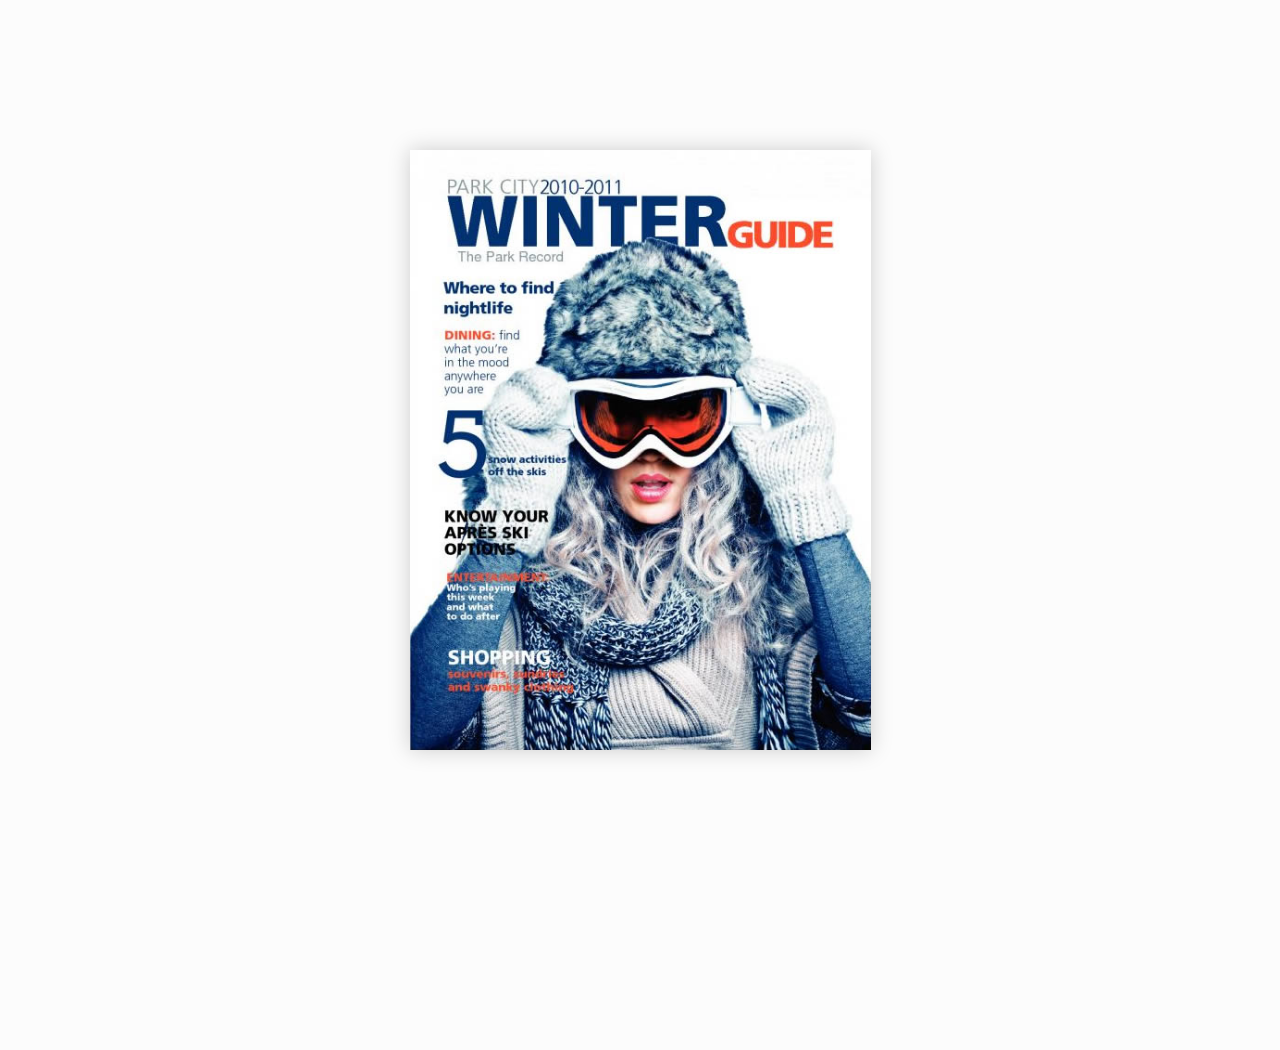
<file: WebFile/css/5396f77366f55-turnjs4/turnjs4/samples/basic/index.html>
<!doctype html>
<!--[if lt IE 7 ]> <html lang="en" class="ie6"> <![endif]-->
<!--[if IE 7 ]>    <html lang="en" class="ie7"> <![endif]-->
<!--[if IE 8 ]>    <html lang="en" class="ie8"> <![endif]-->
<!--[if IE 9 ]>    <html lang="en" class="ie9"> <![endif]-->
<!--[if !IE]><!--> <html lang="en"> <!--<![endif]-->
<head>
<meta name="viewport" content="width = 1050, user-scalable = no" />
<script type="text/javascript" src="../../extras/jquery.min.1.7.js"></script>
<script type="text/javascript" src="../../extras/modernizr.2.5.3.min.js"></script>
</head>
<body>

<div class="flipbook-viewport">
	<div class="container">
		<div class="flipbook">
			<div style="background-image:url(pages/1.jpg)"></div>
			<div style="background-image:url(pages/2.jpg)"></div>
			<div style="background-image:url(pages/3.jpg)"></div>
			<div style="background-image:url(pages/4.jpg)"></div>
			<div style="background-image:url(pages/5.jpg)"></div>
			<div style="background-image:url(pages/6.jpg)"></div>
			<div style="background-image:url(pages/7.jpg)"></div>
			<div style="background-image:url(pages/8.jpg)"></div>
			<div style="background-image:url(pages/9.jpg)"></div>
			<div style="background-image:url(pages/10.jpg)"></div>
			<div style="background-image:url(pages/11.jpg)"></div>
			<div style="background-image:url(pages/12.jpg)"></div>
		</div>
	</div>
</div>


<script type="text/javascript">

function loadApp() {

	// Create the flipbook

	$('.flipbook').turn({
			// Width

			width:922,
			
			// Height

			height:600,

			// Elevation

			elevation: 50,
			
			// Enable gradients

			gradients: true,
			
			// Auto center this flipbook

			autoCenter: true

	});
}

// Load the HTML4 version if there's not CSS transform

yepnope({
	test : Modernizr.csstransforms,
	yep: ['../../lib/turn.js'],
	nope: ['../../lib/turn.html4.min.js'],
	both: ['css/basic.css'],
	complete: loadApp
});

</script>

</body>
</html>
</file>
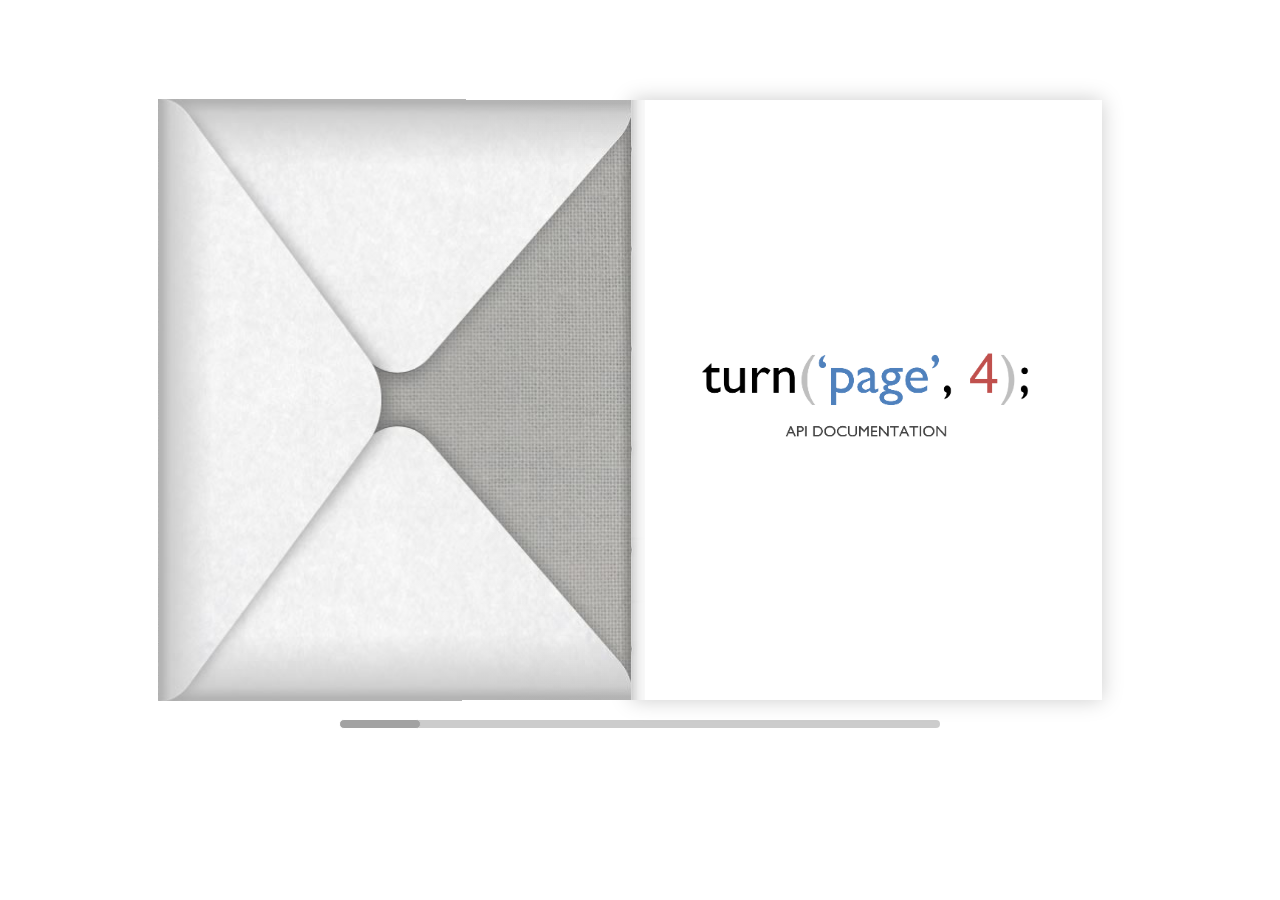
<file: WebFile/css/5396f77366f55-turnjs4/turnjs4/samples/docs/index.html>
<!doctype html>
<!--[if lt IE 7 ]> <html lang="en" class="ie6"> <![endif]-->
<!--[if IE 7 ]>    <html lang="en" class="ie7"> <![endif]-->
<!--[if IE 8 ]>    <html lang="en" class="ie8"> <![endif]-->
<!--[if IE 9 ]>    <html lang="en" class="ie9"> <![endif]-->
<!--[if !IE]><!--> <html lang="en"> <!--<![endif]-->
<head>
<script type="text/javascript" src="../../extras/jquery.min.1.7.js"></script>
<script type="text/javascript" src="../../extras/jquery-ui-1.8.20.custom.min.js"></script>
<script type="text/javascript" src="../../extras/jquery.mousewheel.min.js"></script>
<script type="text/javascript" src="../../extras/modernizr.2.5.3.min.js"></script>
<script type="text/javascript" src="../../lib/hash.js"></script>

</head>
<body>

<div id="canvas">
	<div id="book-zoom">
		<div class="sample-docs">
			<div ignore="1" class="tabs"><div class="left">  </div> <div class="right"> </div></div>
			<div class="hard"></div>
			<div class="hard"></div>
			<div class="hard p29"></div>
			<div class="hard p30"></div>
		</div>
	</div>


	<div id="slider-bar" class="turnjs-slider">
		<div id="slider"></div>
	</div>
</div>


<script type="text/javascript">

function loadApp() {

	var flipbook = $('.sample-docs');

	// Check if the CSS was already loaded
	
	if (flipbook.width()==0 || flipbook.height()==0) {
		setTimeout(loadApp, 10);
		return;
	}

	// Mousewheel

	$('#book-zoom').mousewheel(function(event, delta, deltaX, deltaY) {

		var data = $(this).data(),
			step = 30,
			flipbook = $('.sample-docs'),
			actualPos = $('#slider').slider('value')*step;

		if (typeof(data.scrollX)==='undefined') {
			data.scrollX = actualPos;
			data.scrollPage = flipbook.turn('page');
		}

		data.scrollX = Math.min($( "#slider" ).slider('option', 'max')*step,
			Math.max(0, data.scrollX + deltaX));

		var actualView = Math.round(data.scrollX/step),
			page = Math.min(flipbook.turn('pages'), Math.max(1, actualView*2 - 2));

		if ($.inArray(data.scrollPage, flipbook.turn('view', page))==-1) {
			data.scrollPage = page;
			flipbook.turn('page', page);
		}

		if (data.scrollTimer)
			clearInterval(data.scrollTimer);
		
		data.scrollTimer = setTimeout(function(){
			data.scrollX = undefined;
			data.scrollPage = undefined;
			data.scrollTimer = undefined;
		}, 1000);

	});

	// Slider

	$( "#slider" ).slider({
		min: 1,
		max: 100,

		start: function(event, ui) {
			if (!window._thumbPreview) {
				_thumbPreview = $('<div />', {'class': 'thumbnail'}).html('<div></div>');
				setPreview(ui.value);
				_thumbPreview.appendTo($(ui.handle));
			} else
				setPreview(ui.value);

			moveBar(false);
		},

		slide: function(event, ui) {
			setPreview(ui.value);
		},

		stop: function() {
			if (window._thumbPreview)
				_thumbPreview.removeClass('show');
			
			$('.sample-docs').turn('page', Math.max(1, $(this).slider('value')*2 - 2));
		}
	});


	// URIs
	
	Hash.on('^page\/([0-9]*)$', {
		yep: function(path, parts) {
			var page = parts[1];

			if (page!==undefined) {
				if ($('.sample-docs').turn('is'))
					$('.sample-docs').turn('page', page);
			}

		},
		nop: function(path) {

			if ($('.sample-docs').turn('is'))
				$('.sample-docs').turn('page', 1);
		}
	});

	// Arrows

	$(document).keydown(function(e){

		var previous = 37, next = 39;

		switch (e.keyCode) {
			case previous:

				$('.sample-docs').turn('previous');

			break;
			case next:
				
				$('.sample-docs').turn('next');

			break;
		}

	});

	// Create the flipbook

	flipbook.turn({
		elevation: 50,
		acceleration: false,
		gradients: true,
		autoCenter: true,
		duration: 1000,
		pages: 30,
		when: {

		turning: function(e, page, view) {
			
			var book = $(this),
			currentPage = book.turn('page'),
			pages = book.turn('pages');
				
			if (currentPage>3 && currentPage<pages-3) {
				if (page==1) {
					book.turn('page', 2).turn('stop').turn('page', page);
					e.preventDefault();
					return;
				} else if (page==pages) {
					book.turn('page', pages-1).turn('stop').turn('page', page);
					e.preventDefault();
					return;
				}
			} else if (page>3 && page<pages-3) {
				if (currentPage==1) {
					book.turn('page', 2).turn('stop').turn('page', page);
					e.preventDefault();
					return;
				} else if (currentPage==pages) {
					book.turn('page', pages-1).turn('stop').turn('page', page);
					e.preventDefault();
					return;
				}
			}

			Hash.go('page/'+page).update();

			if (page==1 || page==pages)
				$('.sample-docs .tabs').hide();
			

		},

		turned: function(e, page, view) {

			var book = $(this);

			$('#slider').slider('value', getViewNumber(book, page));

			if (page!=1 && page!=book.turn('pages'))
				$('.sample-docs .tabs').fadeIn(500);
			else
				$('.sample-docs .tabs').hide();

			book.turn('center');
			updateTabs();

		},

		start: function(e, pageObj) {
	
			moveBar(true);

		},

		end: function(e, pageObj) {
		
			var book = $(this);

			setTimeout(function() {
				$('#slider').slider('value', getViewNumber(book));
			}, 1);

			moveBar(false);

		},

		missing: function (e, pages) {

			for (var i = 0; i < pages.length; i++)
				addPage(pages[i], $(this));

		}
	}
	}). turn('page', 2);


	$('#slider').slider('option', 'max', numberOfViews(flipbook));

	flipbook.addClass('animated');


	// Show canvas

	$('#canvas').css({visibility: 'visible'});
}

// Hide canvas

$('#canvas').css({visibility: 'hidden'});

yepnope({
	test: Modernizr.csstransforms,
	yep: ['../../lib/turn.min.js', 'css/jquery.ui.css'],
	nope: ['../../lib/turn.html4.min.js', 'css/jquery.ui.html4.css'],
	both: ['css/docs.css', 'js/docs.js'],
	complete: loadApp
});

</script>

</body>
</html>
</file>
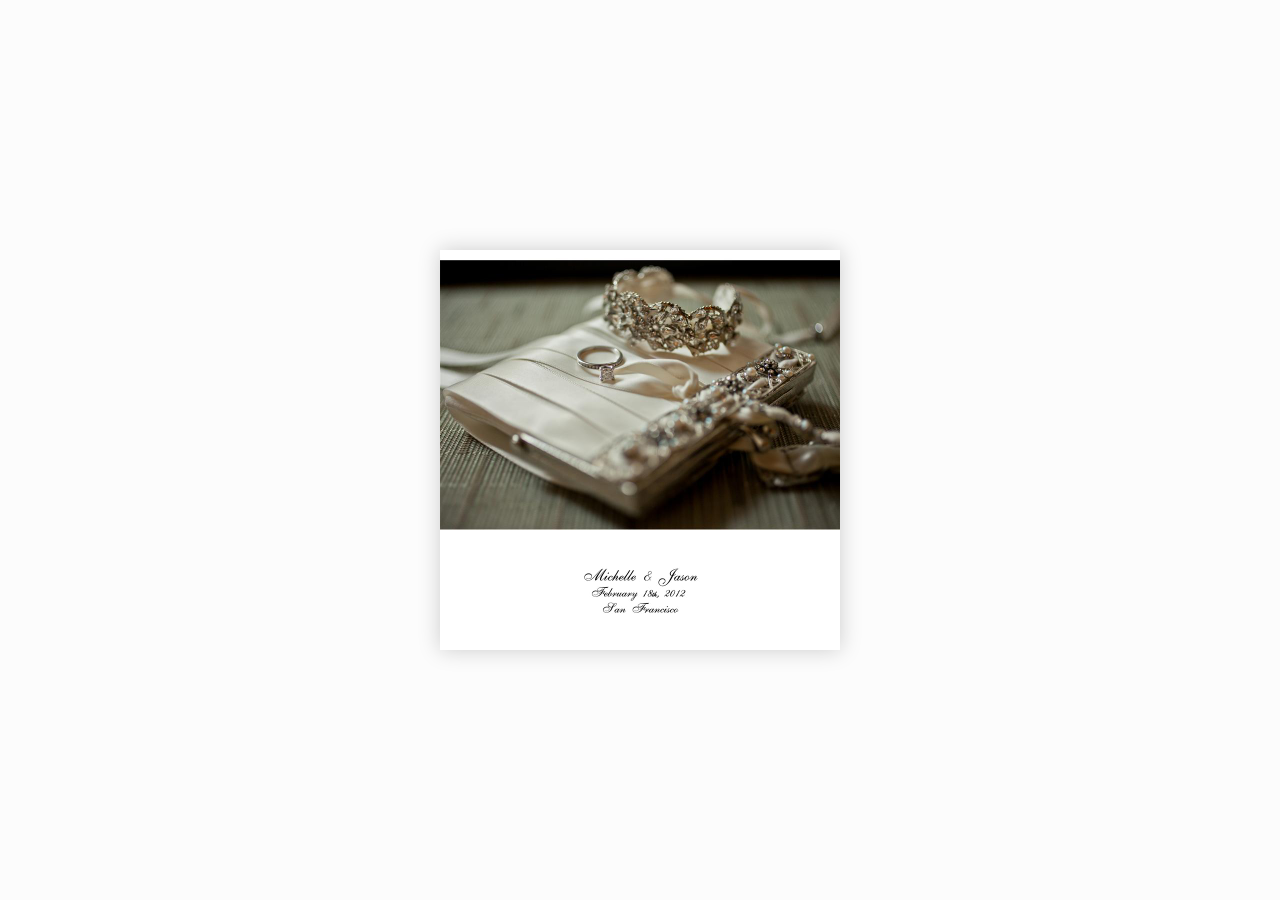
<file: WebFile/css/5396f77366f55-turnjs4/turnjs4/samples/double-page/index.html>
<!doctype html>
<!--[if lt IE 7 ]> <html lang="en" class="ie6"> <![endif]-->
<!--[if IE 7 ]>    <html lang="en" class="ie7"> <![endif]-->
<!--[if IE 8 ]>    <html lang="en" class="ie8"> <![endif]-->
<!--[if IE 9 ]>    <html lang="en" class="ie9"> <![endif]-->
<!--[if !IE]><!--> <html lang="en"> <!--<![endif]-->
<head>
<meta name="viewport" content="width = 1050, user-scalable = no" />
<script type="text/javascript" src="../../extras/jquery.min.1.7.js"></script>
<script type="text/javascript" src="../../extras/modernizr.2.5.3.min.js"></script>
</head>
<body>

<div class="flipbook-viewport">
	<div class="container">
		<div class="flipbook">
			<div class="page" style="background-image:url(pages/1.jpg)"></div>
			<div class="double" style="background-image:url(pages/2.jpg)"></div>
			<div class="double" style="background-image:url(pages/3.jpg)"></div>
			<div class="double" style="background-image:url(pages/4.jpg)"></div>
			<div class="double" style="background-image:url(pages/5.jpg)"></div>
			<div class="double" style="background-image:url(pages/6.jpg)"></div>
			<div class="page" style="background-image:url(pages/7.jpg)"></div>
		</div>
	</div>
</div>


<script type="text/javascript">

function loadApp() {

	var flipbook = $('.flipbook');

 	// Check if the CSS was already loaded
	
	if (flipbook.width()==0 || flipbook.height()==0) {
		setTimeout(loadApp, 10);
		return;
	}

	$('.flipbook .double').scissor();

	// Create the flipbook

	$('.flipbook').turn({
			// Elevation

			elevation: 50,
			
			// Enable gradients

			gradients: true,
			
			// Auto center this flipbook

			autoCenter: true

	});
}

// Load the HTML4 version if there's not CSS transform

yepnope({
	test : Modernizr.csstransforms,
	yep: ['../../lib/turn.min.js'],
	nope: ['../../lib/turn.html4.min.js'],
	both: ['../../lib/scissor.min.js', 'css/double-page.css'],
	complete: loadApp
});

</script>

</body>
</html>
</file>
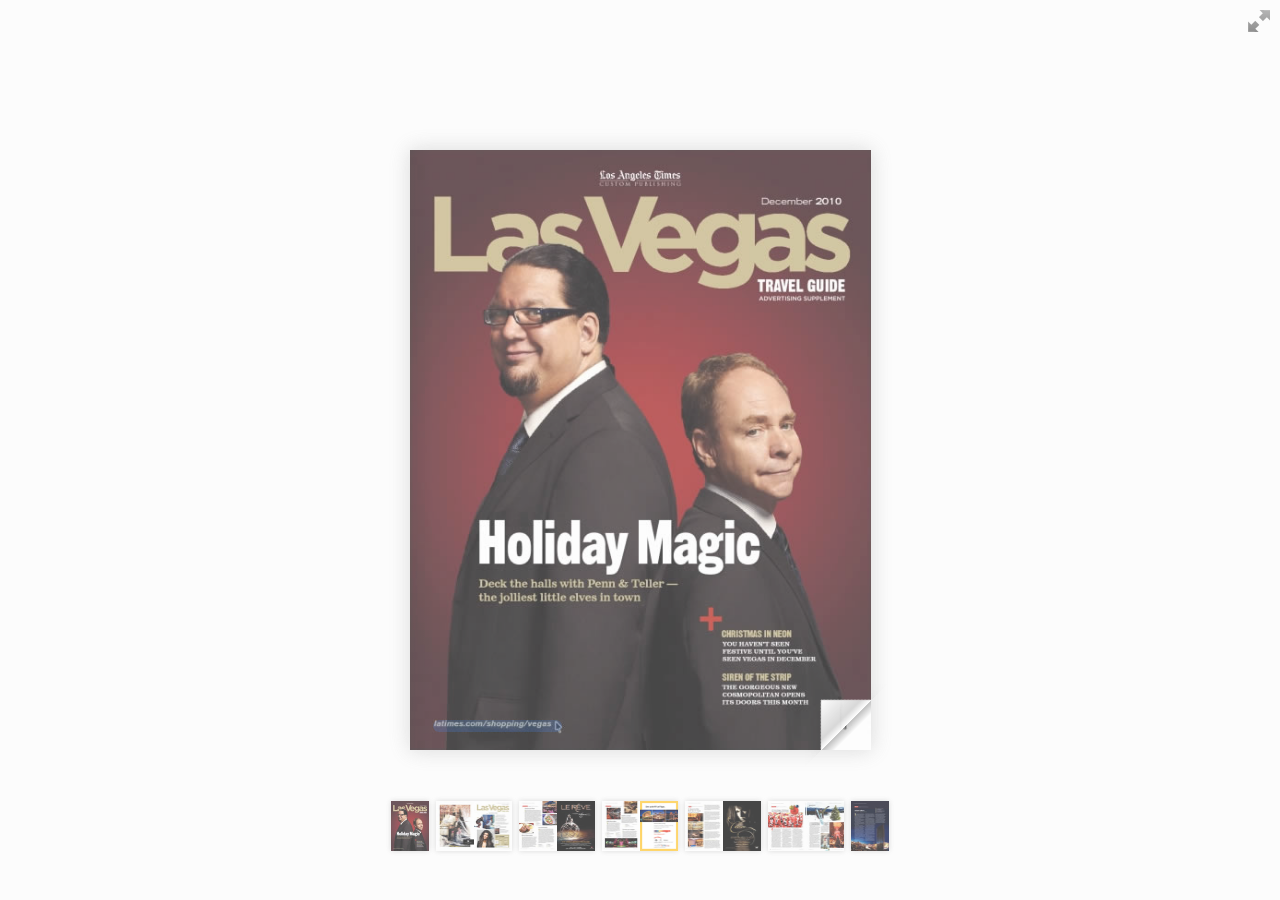
<file: WebFile/css/5396f77366f55-turnjs4/turnjs4/samples/magazine/index.html>
<!doctype html>
<!--[if lt IE 7 ]> <html lang="en" class="ie6"> <![endif]-->
<!--[if IE 7 ]>    <html lang="en" class="ie7"> <![endif]-->
<!--[if IE 8 ]>    <html lang="en" class="ie8"> <![endif]-->
<!--[if IE 9 ]>    <html lang="en" class="ie9"> <![endif]-->
<!--[if !IE]><!--> <html lang="en"> <!--<![endif]-->
<head>
<title>Using turn.js and the new zoom feature</title>
<meta name="viewport" content="width = 1050, user-scalable = no" />
<script type="text/javascript" src="../../extras/jquery.min.1.7.js"></script>
<script type="text/javascript" src="../../extras/modernizr.2.5.3.min.js"></script>
<script type="text/javascript" src="../../lib/hash.js"></script>

</head>
<body>

<div id="canvas">

<div class="zoom-icon zoom-icon-in"></div>

<div class="magazine-viewport">
	<div class="container">
		<div class="magazine">
			<!-- Next button -->
			<div ignore="1" class="next-button"></div>
			<!-- Previous button -->
			<div ignore="1" class="previous-button"></div>
		</div>
	</div>
</div>

<!-- Thumbnails -->
<div class="thumbnails">
	<div>
		<ul>
			<li class="i">
				<img src="pages/1-thumb.jpg" width="76" height="100" class="page-1">
				<span>1</span>
			</li>
			<li class="d">
				<img src="pages/2-thumb.jpg" width="76" height="100" class="page-2">
				<img src="pages/3-thumb.jpg" width="76" height="100" class="page-3">
				<span>2-3</span>
			</li>
			<li class="d">
				<img src="pages/4-thumb.jpg" width="76" height="100" class="page-4">
				<img src="pages/5-thumb.jpg" width="76" height="100" class="page-5">
				<span>4-5</span>
			</li>
			<li class="d">
				<img src="pages/6-thumb.jpg" width="76" height="100" class="page-6">
				<img src="pages/7-thumb.jpg" width="76" height="100" class="page-7">
				<span>6-7</span>
			</li>
			<li class="d">
				<img src="pages/8-thumb.jpg" width="76" height="100" class="page-8">
				<img src="pages/9-thumb.jpg" width="76" height="100" class="page-9">
				<span>8-9</span>
			</li>
			<li class="d">
				<img src="pages/10-thumb.jpg" width="76" height="100" class="page-10">
				<img src="pages/11-thumb.jpg" width="76" height="100" class="page-11">
				<span>10-11</span>
			</li>
			<li class="i">
				<img src="pages/12-thumb.jpg" width="76" height="100" class="page-12">
				<span>12</span>
			</li>
		<ul>
	<div>	
</div>
</div>

<script type="text/javascript">

function loadApp() {

 	$('#canvas').fadeIn(1000);

 	var flipbook = $('.magazine');

 	// Check if the CSS was already loaded
	
	if (flipbook.width()==0 || flipbook.height()==0) {
		setTimeout(loadApp, 10);
		return;
	}
	
	// Create the flipbook

	flipbook.turn({
			
			// Magazine width

			width: 922,

			// Magazine height

			height: 600,

			// Duration in millisecond

			duration: 1000,

			// Hardware acceleration

			acceleration: !isChrome(),

			// Enables gradients

			gradients: true,
			
			// Auto center this flipbook

			autoCenter: true,

			// Elevation from the edge of the flipbook when turning a page

			elevation: 50,

			// The number of pages

			pages: 12,

			// Events

			when: {
				turning: function(event, page, view) {
					
					var book = $(this),
					currentPage = book.turn('page'),
					pages = book.turn('pages');
			
					// Update the current URI

					Hash.go('page/' + page).update();

					// Show and hide navigation buttons

					disableControls(page);
					

					$('.thumbnails .page-'+currentPage).
						parent().
						removeClass('current');

					$('.thumbnails .page-'+page).
						parent().
						addClass('current');



				},

				turned: function(event, page, view) {

					disableControls(page);

					$(this).turn('center');

					if (page==1) { 
						$(this).turn('peel', 'br');
					}

				},

				missing: function (event, pages) {

					// Add pages that aren't in the magazine

					for (var i = 0; i < pages.length; i++)
						addPage(pages[i], $(this));

				}
			}

	});

	// Zoom.js

	$('.magazine-viewport').zoom({
		flipbook: $('.magazine'),

		max: function() { 
			
			return largeMagazineWidth()/$('.magazine').width();

		}, 

		when: {

			swipeLeft: function() {

				$(this).zoom('flipbook').turn('next');

			},

			swipeRight: function() {
				
				$(this).zoom('flipbook').turn('previous');

			},

			resize: function(event, scale, page, pageElement) {

				if (scale==1)
					loadSmallPage(page, pageElement);
				else
					loadLargePage(page, pageElement);

			},

			zoomIn: function () {

				$('.thumbnails').hide();
				$('.made').hide();
				$('.magazine').removeClass('animated').addClass('zoom-in');
				$('.zoom-icon').removeClass('zoom-icon-in').addClass('zoom-icon-out');
				
				if (!window.escTip && !$.isTouch) {
					escTip = true;

					$('<div />', {'class': 'exit-message'}).
						html('<div>Press ESC to exit</div>').
							appendTo($('body')).
							delay(2000).
							animate({opacity:0}, 500, function() {
								$(this).remove();
							});
				}
			},

			zoomOut: function () {

				$('.exit-message').hide();
				$('.thumbnails').fadeIn();
				$('.made').fadeIn();
				$('.zoom-icon').removeClass('zoom-icon-out').addClass('zoom-icon-in');

				setTimeout(function(){
					$('.magazine').addClass('animated').removeClass('zoom-in');
					resizeViewport();
				}, 0);

			}
		}
	});

	// Zoom event

	if ($.isTouch)
		$('.magazine-viewport').bind('zoom.doubleTap', zoomTo);
	else
		$('.magazine-viewport').bind('zoom.tap', zoomTo);


	// Using arrow keys to turn the page

	$(document).keydown(function(e){

		var previous = 37, next = 39, esc = 27;

		switch (e.keyCode) {
			case previous:

				// left arrow
				$('.magazine').turn('previous');
				e.preventDefault();

			break;
			case next:

				//right arrow
				$('.magazine').turn('next');
				e.preventDefault();

			break;
			case esc:
				
				$('.magazine-viewport').zoom('zoomOut');	
				e.preventDefault();

			break;
		}
	});

	// URIs - Format #/page/1 

	Hash.on('^page\/([0-9]*)$', {
		yep: function(path, parts) {
			var page = parts[1];

			if (page!==undefined) {
				if ($('.magazine').turn('is'))
					$('.magazine').turn('page', page);
			}

		},
		nop: function(path) {

			if ($('.magazine').turn('is'))
				$('.magazine').turn('page', 1);
		}
	});


	$(window).resize(function() {
		resizeViewport();
	}).bind('orientationchange', function() {
		resizeViewport();
	});

	// Events for thumbnails

	$('.thumbnails').click(function(event) {
		
		var page;

		if (event.target && (page=/page-([0-9]+)/.exec($(event.target).attr('class'))) ) {
		
			$('.magazine').turn('page', page[1]);
		}
	});

	$('.thumbnails li').
		bind($.mouseEvents.over, function() {
			
			$(this).addClass('thumb-hover');

		}).bind($.mouseEvents.out, function() {
			
			$(this).removeClass('thumb-hover');

		});

	if ($.isTouch) {
	
		$('.thumbnails').
			addClass('thumbanils-touch').
			bind($.mouseEvents.move, function(event) {
				event.preventDefault();
			});

	} else {

		$('.thumbnails ul').mouseover(function() {

			$('.thumbnails').addClass('thumbnails-hover');

		}).mousedown(function() {

			return false;

		}).mouseout(function() {

			$('.thumbnails').removeClass('thumbnails-hover');

		});

	}


	// Regions

	if ($.isTouch) {
		$('.magazine').bind('touchstart', regionClick);
	} else {
		$('.magazine').click(regionClick);
	}

	// Events for the next button

	$('.next-button').bind($.mouseEvents.over, function() {
		
		$(this).addClass('next-button-hover');

	}).bind($.mouseEvents.out, function() {
		
		$(this).removeClass('next-button-hover');

	}).bind($.mouseEvents.down, function() {
		
		$(this).addClass('next-button-down');

	}).bind($.mouseEvents.up, function() {
		
		$(this).removeClass('next-button-down');

	}).click(function() {
		
		$('.magazine').turn('next');

	});

	// Events for the next button
	
	$('.previous-button').bind($.mouseEvents.over, function() {
		
		$(this).addClass('previous-button-hover');

	}).bind($.mouseEvents.out, function() {
		
		$(this).removeClass('previous-button-hover');

	}).bind($.mouseEvents.down, function() {
		
		$(this).addClass('previous-button-down');

	}).bind($.mouseEvents.up, function() {
		
		$(this).removeClass('previous-button-down');

	}).click(function() {
		
		$('.magazine').turn('previous');

	});


	resizeViewport();

	$('.magazine').addClass('animated');

}

// Zoom icon

 $('.zoom-icon').bind('mouseover', function() { 
 	
 	if ($(this).hasClass('zoom-icon-in'))
 		$(this).addClass('zoom-icon-in-hover');

 	if ($(this).hasClass('zoom-icon-out'))
 		$(this).addClass('zoom-icon-out-hover');
 
 }).bind('mouseout', function() { 
 	
 	 if ($(this).hasClass('zoom-icon-in'))
 		$(this).removeClass('zoom-icon-in-hover');
 	
 	if ($(this).hasClass('zoom-icon-out'))
 		$(this).removeClass('zoom-icon-out-hover');

 }).bind('click', function() {

 	if ($(this).hasClass('zoom-icon-in'))
 		$('.magazine-viewport').zoom('zoomIn');
 	else if ($(this).hasClass('zoom-icon-out'))	
		$('.magazine-viewport').zoom('zoomOut');

 });

 $('#canvas').hide();


// Load the HTML4 version if there's not CSS transform

yepnope({
	test : Modernizr.csstransforms,
	yep: ['../../lib/turn.js'],
	nope: ['../../lib/turn.html4.min.js'],
	both: ['../../lib/zoom.min.js', 'js/magazine.js', 'css/magazine.css'],
	complete: loadApp
});

</script>

</body>
</html>
</file>
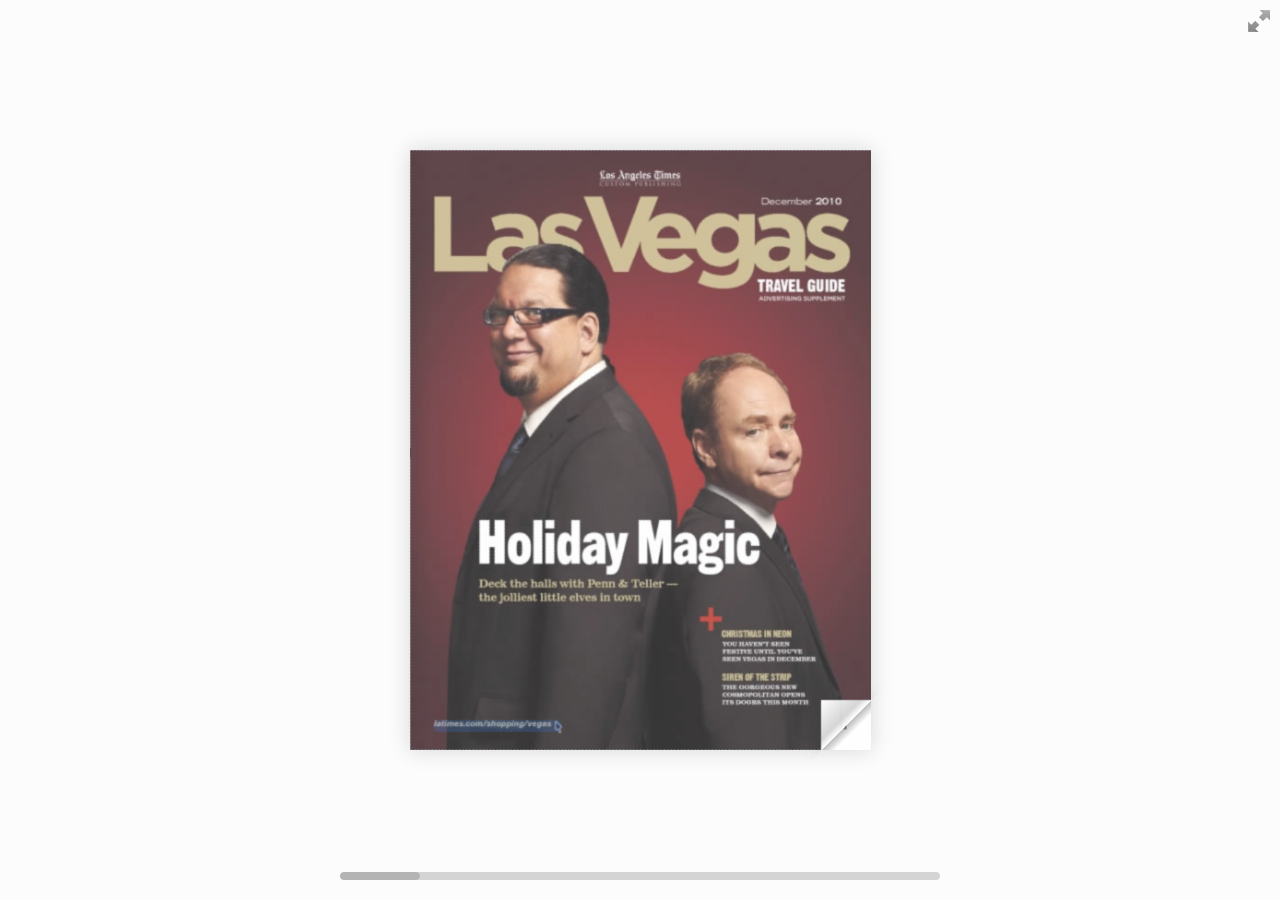
<file: WebFile/css/5396f77366f55-turnjs4/turnjs4/samples/magazine/slider.html>
<!doctype html>
<html lang="en">
<head>
<title>Using turn.js and the new zoom feature</title>
<meta name="viewport" content="width = 1050, user-scalable = no" />
<link rel="icon" type="image/png" href="../../pics/favicon.png" />
<script type="text/javascript" src="../../extras/jquery.min.1.7.js"></script>
<script type="text/javascript" src="../../extras/jquery-ui-1.8.20.custom.min.js"></script>
<script type="text/javascript" src="../../extras/modernizr.2.5.3.min.js"></script>
<script type="text/javascript" src="../../lib/hash.js"></script>
</head>
<body>

<div id="canvas">

<div class="zoom-icon zoom-icon-in"></div>

<div class="magazine-viewport">
	<div class="container">
		<div class="magazine">
			<!-- Next button -->
			<div ignore="1" class="next-button"></div>
			<!-- Previous button -->
			<div ignore="1" class="previous-button"></div>
		</div>
	</div>
	<div class="bottom">
		<div id="slider-bar" class="turnjs-slider">
			<div id="slider"></div>
		</div>
	</div>
</div>

<script type="text/javascript">

function loadApp() {

 	$('#canvas').fadeIn(1000);

 	var flipbook = $('.magazine');

 	// Check if the CSS was already loaded
	
	if (flipbook.width()==0 || flipbook.height()==0) {
		setTimeout(loadApp, 10);
		return;
	}
	
	// Create the flipbook

	flipbook.turn({
			
			// Magazine width

			width: 922,

			// Magazine height

			height: 600,

			// Duration in millisecond

			duration: 1000,

			// Enables gradients

			gradients: true,
			
			// Auto center this flipbook

			autoCenter: true,

			// Elevation from the edge of the flipbook when turning a page

			elevation: 50,

			// The number of pages

			pages: 12,

			// Events

			when: {
				turning: function(event, page, view) {
					
					var book = $(this),
					currentPage = book.turn('page'),
					pages = book.turn('pages');
			
					// Update the current URI

					Hash.go('page/' + page).update();

					// Show and hide navigation buttons

					disableControls(page);

				},

				turned: function(event, page, view) {

					disableControls(page);

					$(this).turn('center');

					$('#slider').slider('value', getViewNumber($(this), page));

					if (page==1) { 
						$(this).turn('peel', 'br');
					}

				},

				missing: function (event, pages) {

					// Add pages that aren't in the magazine

					for (var i = 0; i < pages.length; i++)
						addPage(pages[i], $(this));

				}
			}

	});

	// Zoom.js

	$('.magazine-viewport').zoom({
		flipbook: $('.magazine'),

		max: function() { 
			
			return largeMagazineWidth()/$('.magazine').width();

		}, 

		when: {
			swipeLeft: function() {

				$(this).zoom('flipbook').turn('next');

			},

			swipeRight: function() {
				
				$(this).zoom('flipbook').turn('previous');

			},

			resize: function(event, scale, page, pageElement) {

				if (scale==1)
					loadSmallPage(page, pageElement);
				else
					loadLargePage(page, pageElement);

			},

			zoomIn: function () {

				$('#slider-bar').hide();
				$('.made').hide();
				$('.magazine').removeClass('animated').addClass('zoom-in');
				$('.zoom-icon').removeClass('zoom-icon-in').addClass('zoom-icon-out');
				
				if (!window.escTip && !$.isTouch) {
					escTip = true;

					$('<div />', {'class': 'exit-message'}).
						html('<div>Press ESC to exit</div>').
							appendTo($('body')).
							delay(2000).
							animate({opacity:0}, 500, function() {
								$(this).remove();
							});
				}
			},

			zoomOut: function () {

				$('#slider-bar').fadeIn();
				$('.exit-message').hide();
				$('.made').fadeIn();
				$('.zoom-icon').removeClass('zoom-icon-out').addClass('zoom-icon-in');

				setTimeout(function(){
					$('.magazine').addClass('animated').removeClass('zoom-in');
					resizeViewport();
				}, 0);

			}
		}
	});

	// Zoom event

	if ($.isTouch)
		$('.magazine-viewport').bind('zoom.doubleTap', zoomTo);
	else
		$('.magazine-viewport').bind('zoom.tap', zoomTo);


	// Using arrow keys to turn the page

	$(document).keydown(function(e){

		var previous = 37, next = 39, esc = 27;

		switch (e.keyCode) {
			case previous:

				// left arrow
				$('.magazine').turn('previous');
				e.preventDefault();

			break;
			case next:

				//right arrow
				$('.magazine').turn('next');
				e.preventDefault();

			break;
			case esc:
				
				$('.magazine-viewport').zoom('zoomOut');	
				e.preventDefault();

			break;
		}
	});

	// URIs - Format #/page/1 

	Hash.on('^page\/([0-9]*)$', {
		yep: function(path, parts) {
			var page = parts[1];

			if (page!==undefined) {
				if ($('.magazine').turn('is'))
					$('.magazine').turn('page', page);
			}

		},
		nop: function(path) {

			if ($('.magazine').turn('is'))
				$('.magazine').turn('page', 1);
		}
	});


	$(window).resize(function() {
		resizeViewport();
	}).bind('orientationchange', function() {
		resizeViewport();
	});

	// Regions

	if ($.isTouch) {
		$('.magazine').bind('touchstart', regionClick);
	} else {
		$('.magazine').click(regionClick);
	}

	// Events for the next button

	$('.next-button').bind($.mouseEvents.over, function() {
		
		$(this).addClass('next-button-hover');

	}).bind($.mouseEvents.out, function() {
		
		$(this).removeClass('next-button-hover');

	}).bind($.mouseEvents.down, function() {
		
		$(this).addClass('next-button-down');

	}).bind($.mouseEvents.up, function() {
		
		$(this).removeClass('next-button-down');

	}).click(function() {
		
		$('.magazine').turn('next');

	});

	// Events for the next button
	
	$('.previous-button').bind($.mouseEvents.over, function() {
		
		$(this).addClass('previous-button-hover');

	}).bind($.mouseEvents.out, function() {
		
		$(this).removeClass('previous-button-hover');

	}).bind($.mouseEvents.down, function() {
		
		$(this).addClass('previous-button-down');

	}).bind($.mouseEvents.up, function() {
		
		$(this).removeClass('previous-button-down');

	}).click(function() {
		
		$('.magazine').turn('previous');

	});


	// Slider

	$( "#slider" ).slider({
		min: 1,
		max: numberOfViews(flipbook),

		start: function(event, ui) {

			if (!window._thumbPreview) {
				_thumbPreview = $('<div />', {'class': 'thumbnail'}).html('<div></div>');
				setPreview(ui.value);
				_thumbPreview.appendTo($(ui.handle));
			} else
				setPreview(ui.value);

			moveBar(false);

		},

		slide: function(event, ui) {

			setPreview(ui.value);

		},

		stop: function() {

			if (window._thumbPreview)
				_thumbPreview.removeClass('show');
			
			$('.magazine').turn('page', Math.max(1, $(this).slider('value')*2 - 2));

		}
	});

	resizeViewport();

	$('.magazine').addClass('animated');

}

// Zoom icon

 $('.zoom-icon').bind('mouseover', function() { 
 	
 	if ($(this).hasClass('zoom-icon-in'))
 		$(this).addClass('zoom-icon-in-hover');

 	if ($(this).hasClass('zoom-icon-out'))
 		$(this).addClass('zoom-icon-out-hover');
 
 }).bind('mouseout', function() { 
 	
 	 if ($(this).hasClass('zoom-icon-in'))
 		$(this).removeClass('zoom-icon-in-hover');
 	
 	if ($(this).hasClass('zoom-icon-out'))
 		$(this).removeClass('zoom-icon-out-hover');

 }).bind('click', function() {

 	if ($(this).hasClass('zoom-icon-in'))
 		$('.magazine-viewport').zoom('zoomIn');
 	else if ($(this).hasClass('zoom-icon-out'))	
		$('.magazine-viewport').zoom('zoomOut');

 });

 $('#canvas').hide();


// Load the HTML4 version if there's not CSS transform

yepnope({
	test : Modernizr.csstransforms,
	yep: ['../../lib/turn.min.js'],
	nope: ['../../lib/turn.html4.min.js', 'css/jquery.ui.html4.css'],
	both: ['../../lib/zoom.min.js', 'css/jquery.ui.css', 'js/magazine.js', 'css/magazine.css'],
	complete: loadApp
});

</script>

</body>
</html>
</file>
